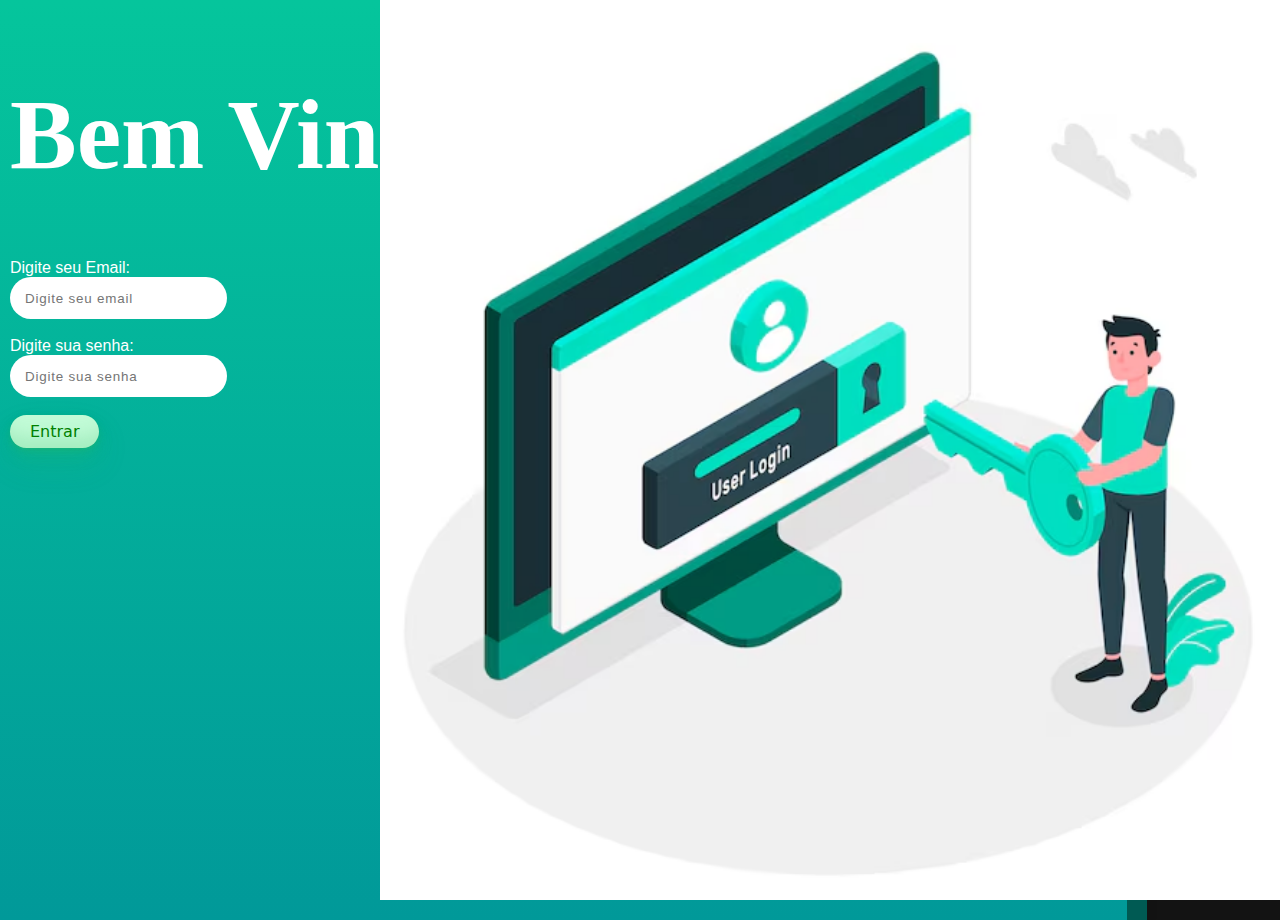
<file: ProjetoLogin/index.html>
<!DOCTYPE html>
<html lang="pt-br">
     <head>
        <meta charset="UTF-8">
        <meta name="viewport" content="width=device-width, initial-scale=1.0">
        <meta name="author" content="Felipe Oliveira Mota">
        <link rel="stylesheet" href="style.css">
        <script src="js/login.js"></script>
     </head>
     <body style="overflow: hidden">
        

          <div id="container-inputs">
           <h1 style="font-size:100px; color:white; font-family: Roboto" id="titulo">Bem Vindo(a)!</h1>
           <label for="email" style="color:white; font-family: Arial, Helvetica, sans-serif">Digite seu Email: </label> <br>
           <input type="email" placeholder="Digite seu email" id="inputEmail"> <br>
           <label for="senha" style="color:white; font-family: Arial, Helvetica, sans-serif">Digite sua senha:</label> <br>
           <input type="password" placeholder="Digite sua senha" id="inputSenha"> <br><br>
           <button id="button-33" onclick="mostrarResultados();">Entrar</button>
          </div>
      <div id="container-direita">
         <img  class="image-login" src="img/ilustracao-do-conceito-de-login_114360-739.avif" alt="Imagem de login">
      </div>
      </body>
      </html>
</file>
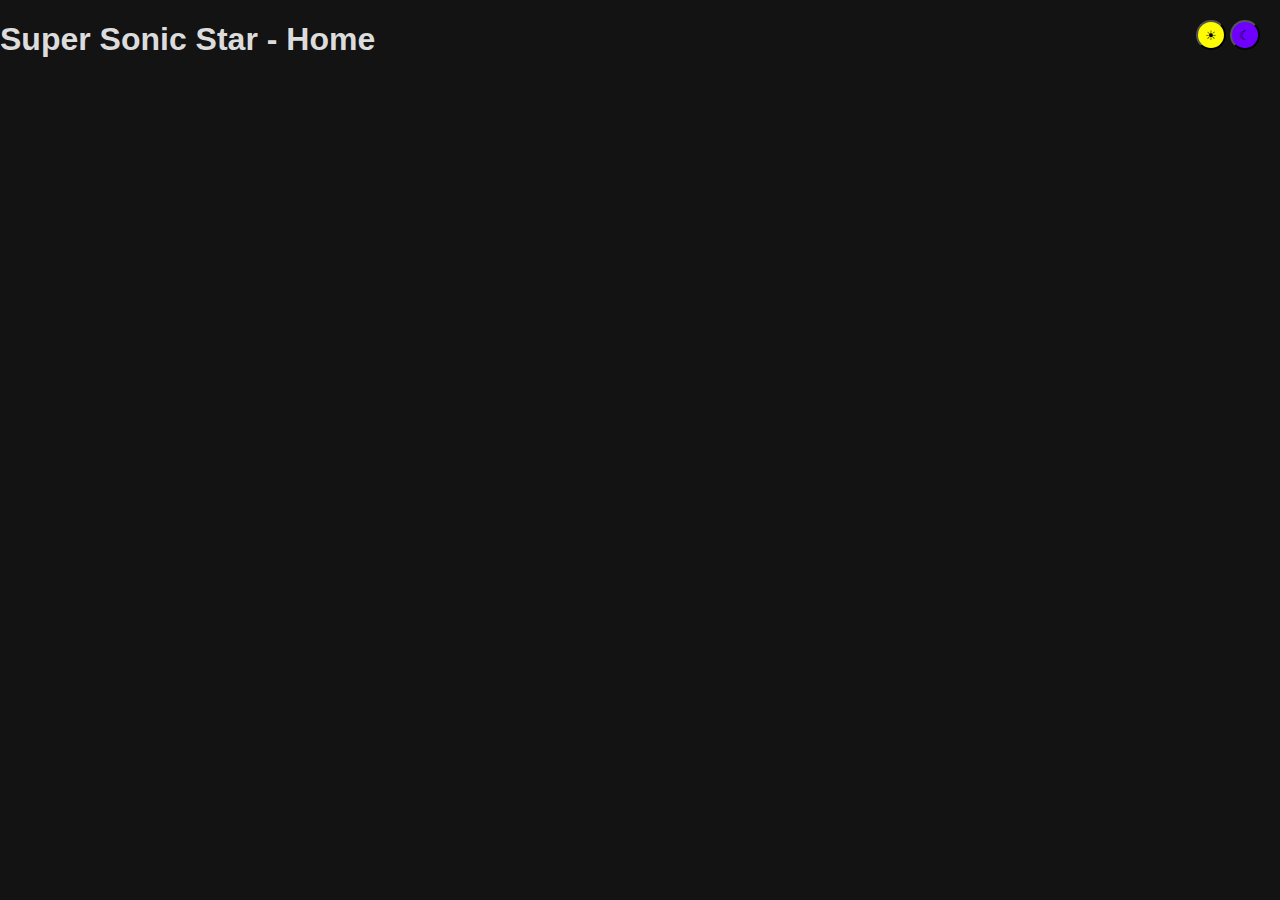
<file: ProjetoLogin/black.html>
<!DOCTYPE html>
<html lang="pt-br">
     <head>
        <title>exercícios</title>
        <meta charset="UTF-8">
        <meta name="description" content="Exercícos HeroGeek">
        <meta name="author" content="Felipe Mota">
        <meta name="viewpoint" content="width-device-width, inicial-scale=1.0">
        <meta name="keywords" content="HTML, CSS, JavaScript, HeroGeek, Exercícios">
        <link rel="stylesheet" href="style.css">
        <script src="js/login.js"></script>
     </head>
     <body>
      <header>
         <h1>Super Sonic Star - Home</h1>
         <div id="mode">
              <button id="claro"; onclick="diurno()">☀︎</button>
              <button id="escuro"; onclick="noturno()">☾</button>
         </div>
    </header>
     </body>
</html>
</file>
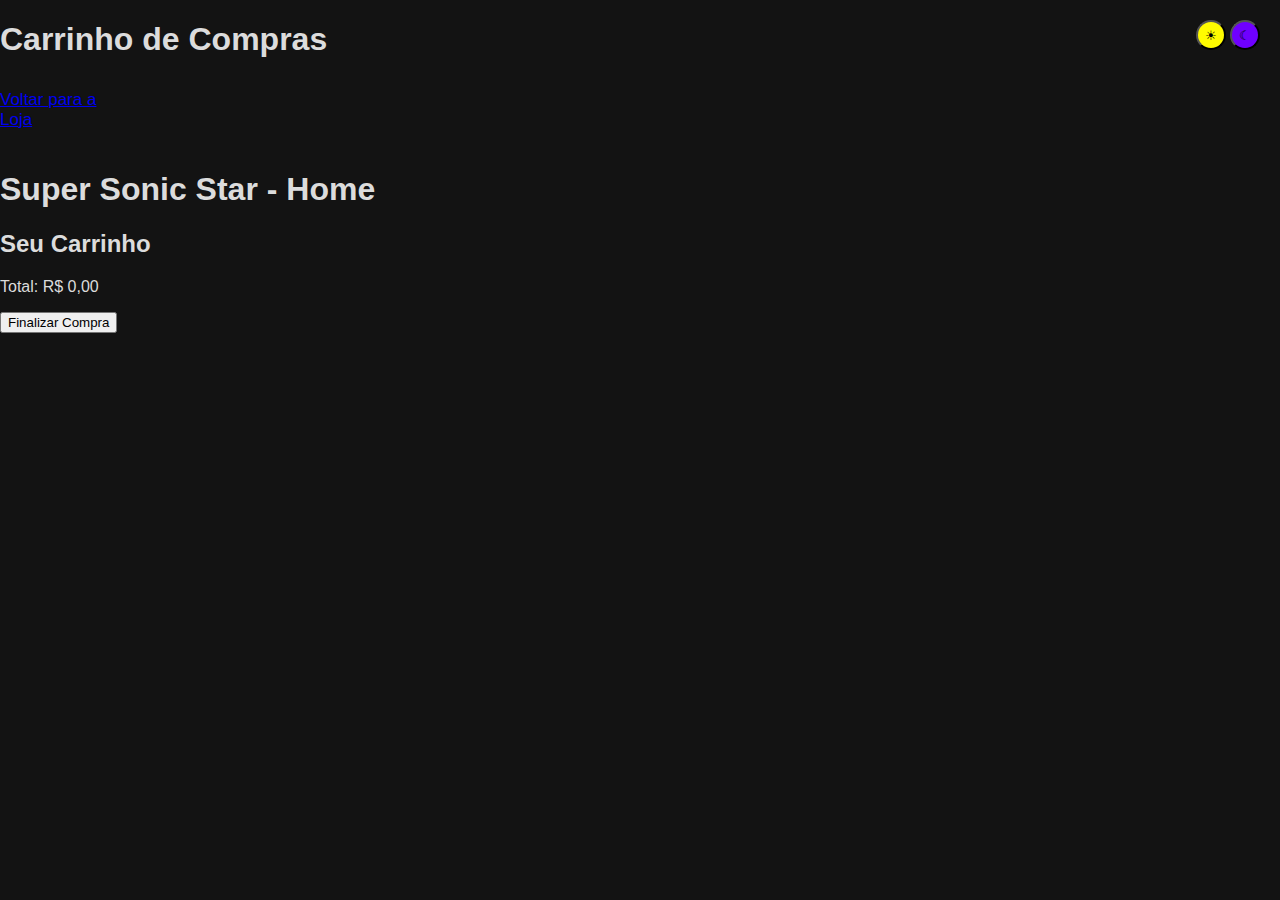
<file: ProjetoLogin/carrinho.html>
<!DOCTYPE html>
<html lang="pt-br">
     <head>
        <title>exercícios</title>
        <meta charset="UTF-8">
        <meta name="description" content="Exercícos HeroGeek">
        <meta name="author" content="Felipe Mota">
        <meta name="viewpoint" content="width-device-width, inicial-scale=1.0">
        <meta name="keywords" content="HTML, CSS, JavaScript, HeroGeek, Exercícios">
        <link rel="stylesheet" href="style.css">
        <script src="js/login.js"></script>
     </head>
     <body>
      <header>
         <h1>Carrinho de Compras</h1>
         <nav>
            <button id="voltar">
             <a href="Loja.html">Voltar para a Loja</a>
            </button>
         </nav>
         <header>
            <h1>Super Sonic Star - Home</h1>
            <div id="mode">
                 <button id="claro"; onclick="diurno()">☀︎</button>
                 <button id="escuro"; onclick="noturno()">☾</button>
            </div>
       </header>
     </header>
 
     <section id="carrinholista">
         <h2>Seu Carrinho</h2>
         <ul id="lista-carrinho">
             <!-- Produtos adicionados aparecerão aqui -->
         </ul>
         <div id="total">
             <p>Total: R$ <span id="total-valor">0,00</span></p>
         </div>
         <button id="finalizar-compra">Finalizar Compra</button>
     </section>
     </body>
</html>
</file>
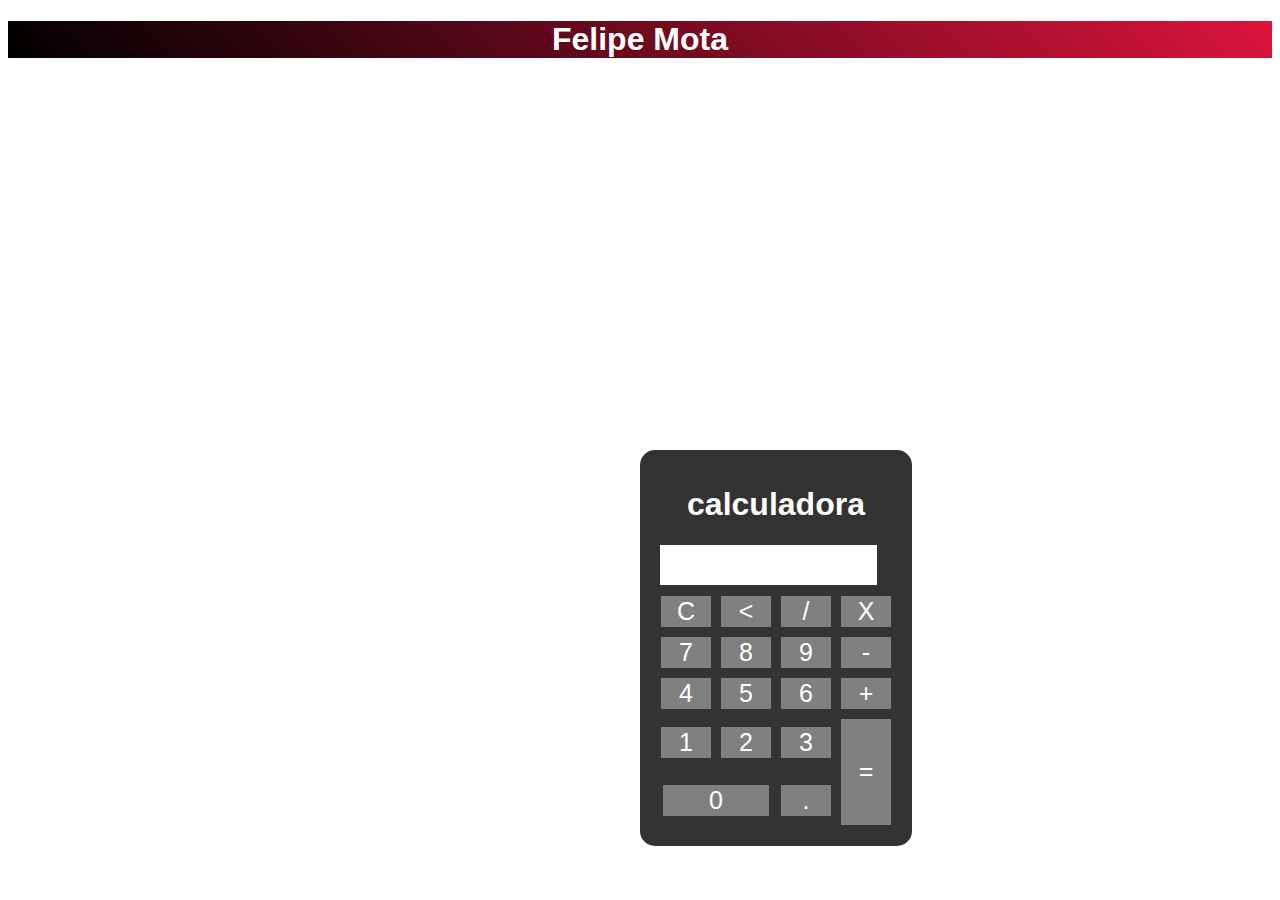
<file: ProjetoLogin/CALCULADORA/calculadora.html>
<!DOCTYPE html>
<html lang="pt-br">
    <style>
     .bordas{
       margin: 0;
       padding: 0;
     }
     .fundo{
        background-image: linear-gradient(45deg, black, crimson);
        height: 100%;
        color: white;
        font-family: arial, Helvetica, sans-serif, 'Courier New', Courier, monospace;
        text-align: center;
     }
     .calculadora{
        position: absolute;
        background-color: rgba(0, 0, 0, 0.8);
        top: 50%;
        left: 50%;
        transform: translate (-50%, -50%); 
        border-radius: 15px;
        padding: 15px;
     }
     .botão{
        width: 50px;
        height: 50%;
        background-color: gray;
        color: white;
        font-size: 25px;
        border: none;
        cursor: pointer;
        margin: 3px;
     }
     .botão:hover{
        background-color:black;
     }
     #resultado{
      background-color: white;
      width: 207px;
      height: 30px;
      margin: 5px;
      font-size: 25px;
      color: black;
      text-align: right;
      padding: 5px;
     }
    </style>
<head>
    <meta charset="UTF-8">
    <meta name="viewport" content="width=device-width, initial-scale=1.0">
    <title>CALCULADORA</title>
    <div class="fundo">
        <h1>Felipe Mota</h1>
        <div class="calculadora">
         <h1>calculadora</h1>
          <p id="resultado"></p>
          <table>
            <tr>
                <td><button class="botão"  onclick="clean()">C</button></td>
                <td><button class="botão"  onclick="back()"><</button></td>
                <td><button class="botão"  onclick="insert('/')">/</button></td>
                <td><button class="botão"  onclick="insert('X')">X</button></td>
            </tr>
            <tr>
                <td><button class="botão"  onclick="insert('7')">7</button></td>
                <td><button class="botão"  onclick="insert('8')">8</button></td>
                <td><button class="botão"  onclick="insert('9')">9</button></td>
                <td><button class="botão"  onclick="insert('-')">-</button></td>
            </tr>
            <tr>
                <td><button class="botão"  onclick="insert('4')">4</button></td>
                <td><button class="botão"  onclick="insert('5')">5</button></td>
                <td><button class="botão"  onclick="insert('6')">6</button></td>
                <td><button class="botão"  onclick="insert('+')">+</button></td>
            </tr>
            <tr>
                <td><button class="botão"  onclick="insert('1')">1</button></td>
                <td><button class="botão"  onclick="insert('2')">2</button></td>
                <td><button class="botão"  onclick="insert('3')">3</button></td>
                <td rowspan="2"><button class="botão" style="height: 106px" onclick="calcular()">=</button></td>
            </tr>
            <tr>
                <td colspan="2"><button class="botão" style="width: 106px"  onclick="insert('0')">0</button></td>
                <td><button class="botão" onclick="insert('.')">.</button></td>
            </tr>
          </table>
        </div>
    </div>
    <script>
        function insert(num)
        {
            var numero = document.getElementaryId('resultado').innerHTML = num;
            document.getElementaryId('resultdo').innerHTML = numero + num;

        }
        function clean()
        {
            document.getElementById('resultado').innerHTML= "";
        }
        function back
        {
            var resultado = document.getElementaryId('resultado').innerHTML;
            document.getElementById('resultado').innerHTML = resuldato.subtring(0, resultado.length - 1);
        }
        function calcular
        {
            document.getElementById('resultado').innerHTML;  
            if (resultado)
            {
                document.getElementById('resultado').innerHTML= eval(resulado);
            }
            else
            {
                document.getElementById('resultado').innerHTML = "nada...";
            }
        }
    </script>
</head>
<body>
</body>
</html>
</file>
<file: ProjetoLogin/style.css>
#container-inputs{
   background-color: green;
   float:left;
   height: 100vh;
   width: 123vh;
   align-items: center;
   justify-content: center;
   background: linear-gradient(to bottom,rgb(5, 197, 156),rgb(1, 153, 153));
   overflow: hidden;
   box-shadow: 2px 2px 10px rgba(0, 0, 0, 0.075);
   border-right: solid 20px rgb(0, 90, 83);
   padding: 10px;
   margin-left: none;
}

.container-direita{
   float:right;
   width: 50%;
}

.image-login {
   height: 100vh;
   display:block;
   position: absolute;
   top: 0;
   right: 0;
}
#button-33 {
  background-color: #c2fbd7;
  border-radius: 100px;
  box-shadow: rgba(44, 187, 99, .2) 0 -25px 18px -14px inset,rgba(44, 187, 99, .15) 0 1px 2px,rgba(44, 187, 99, .15) 0 2px 4px,rgba(44, 187, 99, .15) 0 4px 8px,rgba(44, 187, 99, .15) 0 8px 16px,rgba(44, 187, 99, .15) 0 16px 32px;
  color: green;
  cursor: pointer;
  display: inline-block;
  font-family: CerebriSans-Regular,-apple-system,system-ui,Roboto,sans-serif;
  padding: 7px 20px;
  text-align: center;
  text-decoration: none;
  transition: all 250ms;
  border: 0;
  font-size: 16px;
  user-select: none;
  -webkit-user-select: none;
  touch-action: manipulation;
  display: block;
}

.button-33:hover {
  box-shadow: rgba(44,187,99,.35) 0 -25px 18px -14px inset,rgba(44,187,99,.25) 0 1px 2px,rgba(44,187,99,.25) 0 2px 4px,rgba(44,187,99,.25) 0 4px 8px,rgba(44,187,99,.25) 0 8px 16px,rgba(44,187,99,.25) 0 16px 32px;
  transform: scale(1.05) rotate(-1deg);
}
 
 #inputEmail {
   width: 200px;
   height: 40px;
   border: none;
   outline: none;
   caret-color: rgb(48, 121, 0);
   background-color: rgb(255, 255, 255);
   border-radius: 30px;
   padding-left: 15px;
   letter-spacing: 0.8px;
   color: rgb(19, 19, 19);
   font-size: 13.4px;
   display: block;
 }
 #inputSenha {
   width: 200px;
   height: 40px;
   border: none;
   outline: none;
   caret-color: rgb(48, 121, 0);
   background-color: rgb(255, 255, 255);
   border-radius: 30px;
   padding-left: 15px;
   letter-spacing: 0.8px;
   color: rgb(19, 19, 19);
   font-size: 13.4px;
 }
#titulo{
  display: block;
}
--------------------------------------------
*{
  box-sizing: border-box;
}
body{
  margin: 0px;
  font-family: sans-serif;
  background-color:rgb(19, 19, 19);
  color: gainsboro;
}
.div1{
  width: 1100px;
  height: 500px;
  margin-left: 245px;
}
.div2{
  width: 700px;
  height: 500px;
  margin-left: 245px;
}
.imagem{
  width: 500px;
  height: 500px;
  background-color: red;
  position: absolute;
}
#sidebar{
  position: fixed;
  top: 0;
  display: flex;
  flex-direction: column;
  border-right: 3px solid rgb(44, 44, 44);
  align-items: flex-start;
  width: 240px;
  height: 100%;
  padding: 40, 10, 20, 10;
}
#voltar{
  height: 60px;
  width: 100px;
  margin-bottom: 10px;
  background-color: transparent;
  border: 0;
  font-family: inherit;
  color: whitesmoke;
  cursor: pointer;
  text-align: left;
  padding: 0px;
  border-radius: 24px;
  transition: all, 0.2s;
  font-size: 17px;
}
.voltar:hover{
  background-color: rgb(30, 30, 30, 0.8);
}
.header{
width: 100%;
margin-bottom: 16px;
background-color: rgb(48, 47, 47);
position: relative;
}
#carrinho{
  background-color: gainsboro;
  border-radius: 50%;
  width: 26px;
  height: 26px;
}
.produto{
  background-color: white;
  padding: 15px;
  border-radius: 8px;
  box-shadow: 0 4px 6px rgba(0, 0, 0, 1);
  text-align: center;
  width: 200px;
  height: 200px;
}
.produto img{
  width: 100%;
  border-radius: 8px;
}
.produtos{
  width: 1100px;
}
button.adicionar{
  background-color: rgb(116, 116, 116);
  color: white;
  border: none;
  padding: 10px;
  margin-top: 10px;
  cursor: pointer;
  border-radius: px;
  border-radius: 7px;
}
button.adicionar:hover{
  background-color: rgb(83, 83, 83)
}
#sidebar button{
  height: 60px;
  width: 100px;
  margin-bottom: 10px;
  background-color: transparent;
  border: 0;
  font-family: inherit;
  color: whitesmoke;
  cursor: pointer;
  text-align: left;
  padding: 0px;
  border-radius: 24px;
  transition: all, 0.2s;
  font-size: 17px;
}
#sidebar button:hover{
  background-color: rgb(30, 30, 30, 0.8);
}
#CosmosVoyage{
  width: 200px;
  height: 200px;
  position: absolute;
  top: 100px;
  left: 300px;
}
.Supernova{
  width: 200px;
  height: 200px;
  position: absolute;
  top: 70px;
  left: 250px;
}
#Hitnautas{
  width: 200px;
  height: 200px;
  border: solid 1px rgb(160, 160, 160);
  position: absolute;
  top: 100px;
  left: 800px;
}
#BlackHoles{
  width: 200px;
  height: 200px;
  border: solid 1px rgb(160, 160, 160);
  position: absolute;
  top: 350px;
  left: 300px;
}
#Constelações{
  width: 200px;
  height: 200px;
  border: solid 1px rgb(160, 160, 160);
  position: absolute;
  top: 350px;
  left: 550px;
}
#Quinta{
  width: 200px;
  height: 200px;
  border: solid 1px rgb(160, 160, 160);
  position: absolute;
  top: 350px;
  left: 800px;
}
#mode{
 position: absolute;
 top: 20px;
 right: 20px;
}
#mode button{
  width: 30px;
  height: 30px;
  border-radius: 50%;
}
#claro{
  background-color: rgb(255, 251, 0);
  cursor: pointer;
  border-radius: 50%;
}
#claro:hover{
  background-color: rgb(209, 209, 0);
}
#escuro{
  background-color: rgb(111, 0, 255);
  cursor: pointer;
  border-radius: 50%;
}
#escuro:hover{
  background-color:rgb(77, 0, 150);
}
@media (max-width: 450px) {
  h1 {
    color: green;
  }
}
#modal1{
  background-color: green;
  width: 500px; 
}

#logo_banda{
  position: absolute;
  right: 775px;
  top: 201px;
  width: 175px;
  height: 175px;
}
#banda{
  position: absolute;
  right: 775px;
  top: 390px;
  width: 175px;
  height: 175px;
}
#fans{
  position: absolute;
  right: 775px;
  top: 580px;
  width: 175px;
  height: 130px;
  border: double 2px gray;
}
#supernova_album{
  position: absolute;
  right: 775px;
  top: 730px;
  width: 175px;
  height: 90px;
  border: double 2px gray;
}
#hitnautas_album{
  position: absolute;
  right: 775px;
  top: 830px;
  width: 175px;
  height: 110px;
  border: double 2px gray;
}
#blackholes_album{
  position: absolute;
  right: 775px;
  top: 950px;
  width: 175px;
  height: 130px;
  border: double 2px gray;
  background-color: rgb(145, 0, 0);
}
#black_album{
  position: absolute;
  right: 775px;
  top: 1090px;
  width: 175px;
  height: 100px;
  border: solid 2px gray;
}
#constelation_album{
  position: absolute;
  right: 775px;
  top: 1196px;
  width: 175px;
  height: 170px;
  border: solid 2px gray;
}
#galaxy_album{
  position: absolute;
  right: 775px;
  top: 1371px;
  width: 175px;
  height: 120px;
  border: solid 2px gray;
}
#final{
  position: absolute;
  top: 1500px;
  right: 775px;
  border: solid 2px gray;
  width: 175px;
  height: 200px;
}
#sidebar_historia{
  background-color: rgb(46, 46, 46);
  position: absolute;
  right: 400px;
  top: 0px;
  width: 300px;
  height: 1705px;
}

.wordlink{
  text-decoration: none;
  color: rgb(79, 79, 226);
}

#divhead{
  background-color: rgb(48, 48, 48); 
  width: 23style="background-color: gray; width: 1118px; height: 90px; margin-left: 243px"00px; 
  height: 180px; 
  margin-left: 243px;
}

#new1{
  width: 500px;
  height: 400px;
  border-radius: 15px;
  border: solid 3px rgb(43, 43, 43);
  background-color: rgb(58, 58, 58);
  margin-left: 50px;
  margin-top: 50px;
}

#new2{
 border: solid 2px rgb(43, 43, 43);
 width: 500px;
 height: 195px;
 position: absolute;
 right: 600px;
 top: 240px;
 border-radius: 8px;
}

.audio1{
  background-color: rgb(65, 65, 65);
  width: 300px;
  height: 310px;
  position: absolute;
  top: -13px;
}

.img_alb1{
  width: 200px;
  height: 200px;
  position: absolute;
  border: solid 1px rgb(160, 160, 160);
  top: 0px;
  left: 00px;
}
.img_alb1:hover{
   border: solid 5px rgb(54, 54, 54);
   cursor: pointer;
}
.img_alb2{
  width: 200px;
  height: 200px;
  border: solid 1px rgb(160, 160, 160);
  position: absolute;
  top: 30px;
  left: 300px;
}

#link1{
  width: 200px;
  height: 200px;
  position: absolute;
  top: 0px;
  left: 00px;
}

#logo{
  width: 1150px;
  height: 300px;
  position: absolute;
  top: 0px;
  left: 241px;
  background-color: rgb(66, 66, 66);
  }

#audios{
  margin-top: 300px;
}
</file>
